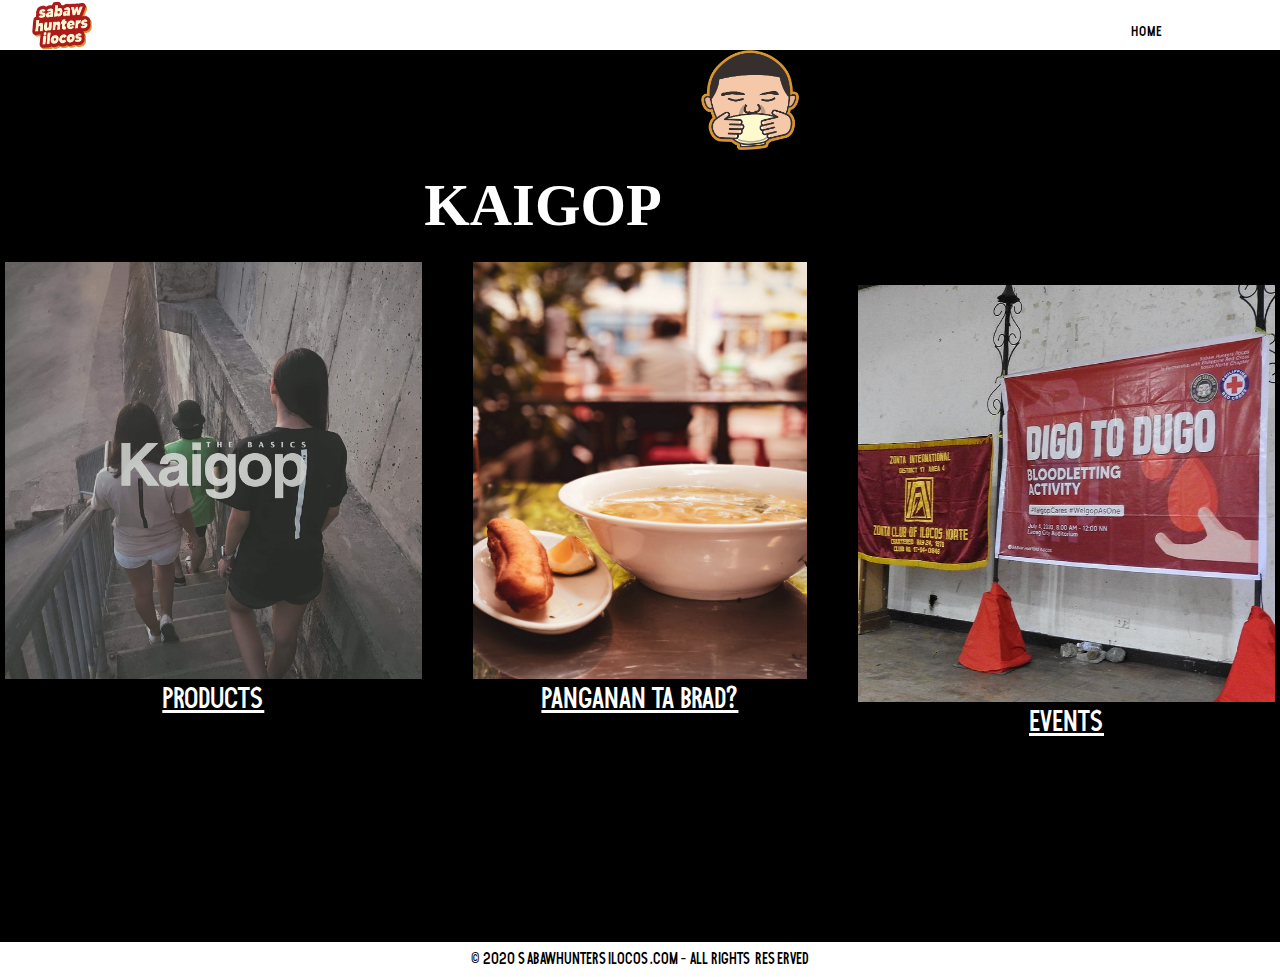
<file: index.html>
<!DOCTYPE html>
<html>

<head>
	<meta charset="utf-8">
	<meta name="viewport" content="width=device-width, initial-scale=1">

	<title>KAIGOP</title>
	<link href="StyleSheet.css" rel="stylesheet">
</head>

	<link rel="Icon"href="icon.png"/>

	
<body style="background-color:black;">
	
	<script src="script.js"></script>
	
	<div class="header">
	
	
	<div class="logo_container">
	&nbsp;&nbsp;&nbsp;&nbsp;&nbsp;&nbsp;&nbsp;
	<img src="logo.png" width="60" height="50">
	</div>
	
	<nav>
	
	<ul class="navigation">
	
	
	<a href="index.html">HOME</a>
	<a href="products.html">PRODUCTS</a>
	<a href="panganantabrad.html">PANGANAN TA BRAD?</a>
	<a href="events.html">EVENTS</a>
	<a href="aboutus.html">ABOUT US</a>

	</div>
	
	<div class="main">
		
	<img src="logocenter.png" width="100">
	
	</div>
	
	<br>
	<div class="h1">
	<h3>KAIGOP</h3>
	</div>
	</br>
	
	<div class="row">
	<div class="column">
	<div class="pic1">

	
    <a href="products.html"><img src="pic1.jpg" alt="" style="width:100%" "height:100%"></a>
	<center><p>PRODUCTS</p></center>
	</div>
	</div>
  
	<div class="column">
	<div class="pic2">

    <center><a href="panganantabrad.html"><img src="pic2.jpg" alt="" style="width:80%" "height:80%"></center></a>
	<center><p>PANGANAN TA BRAD?</p></center>
	</div>
	</div>
  
	<div class="column">
	<div class="pic3">

    <a href="events.html"><img src="pic3.jpg" alt="" style="width:100%"></a>
	<center><p>EVENTS</p></center>
	</div>
	</div>
	
	</div>
	
	<div class="footer">
	<p>© 2020 SABAWHUNTERSILOCOS.COM - ALL RIGHTS RESERVED</p>
	</div>
	
	</nav>
</body>
</html>
</file>
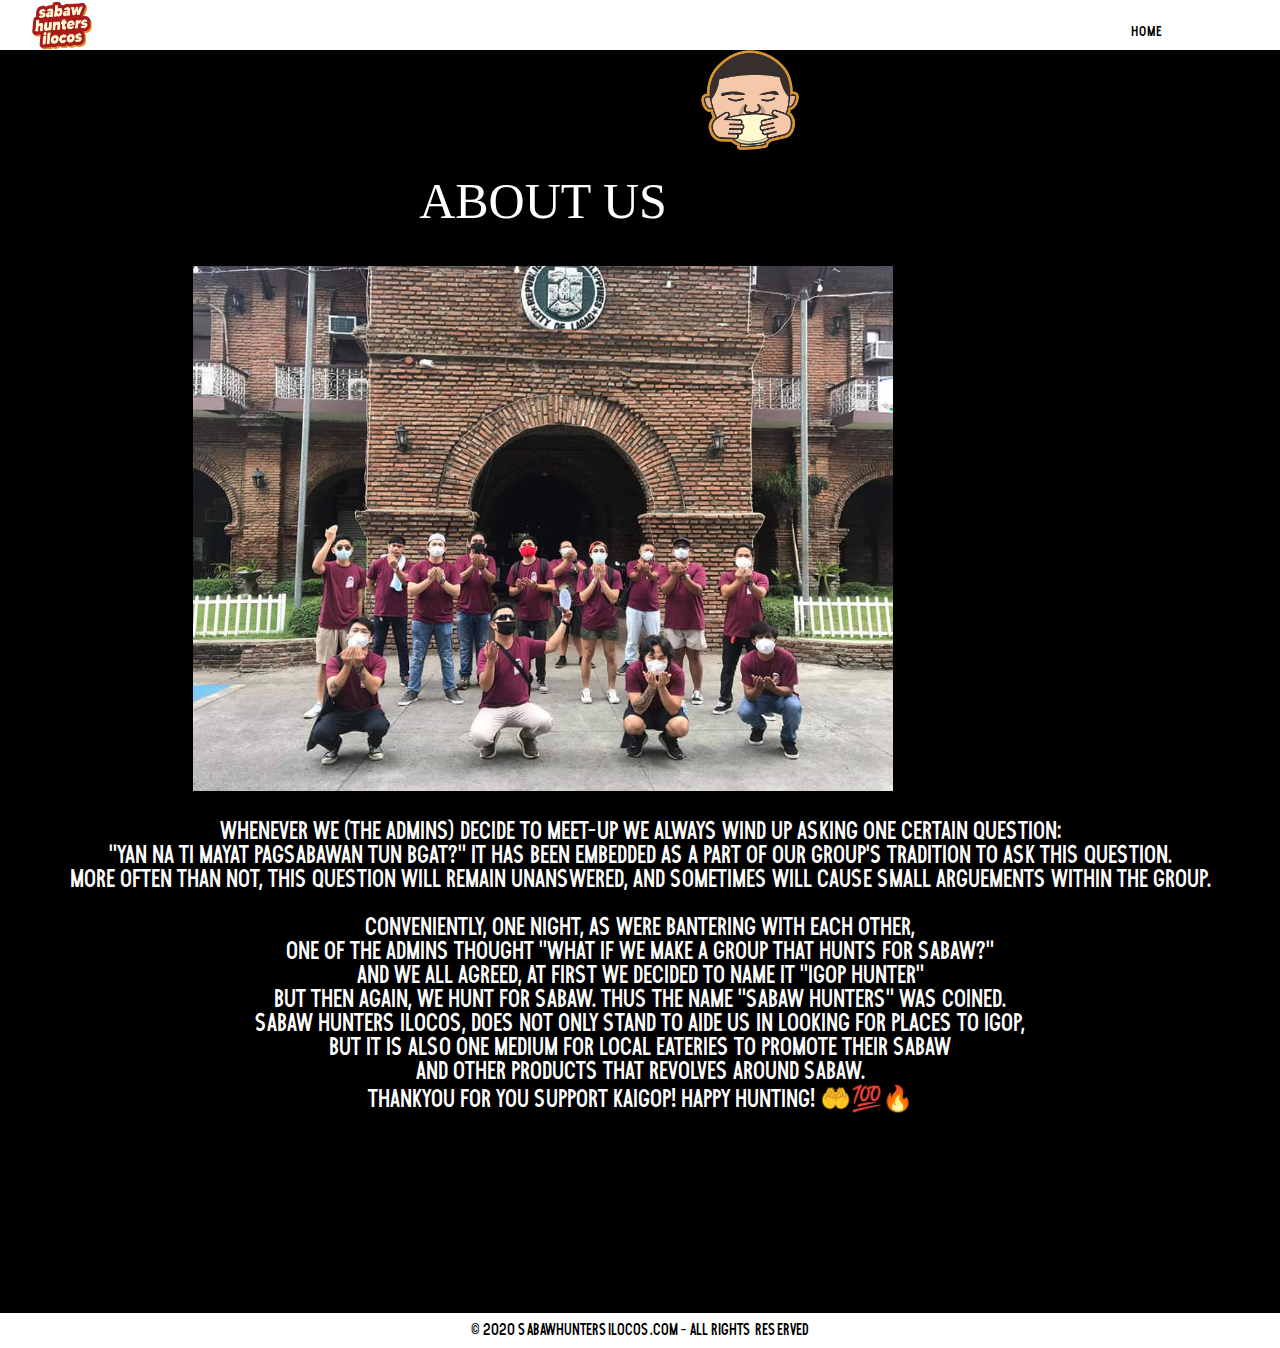
<file: aboutus.html>
<!DOCTYPE html>
<html>

<head>
	<meta charset="utf-8">
	<meta name="viewport" content="width=device-width, initial-scale=1">

	<title>KAIGOP</title>
	<link href="StyleSheet.css" rel="stylesheet">
</head>

	<link rel="Icon"href="icon.png"/>
	
	<body style="background-color:black;">
	
	<script src="script4.js"></script>
	
	<div class="header">
	
	
	<div class="logo_container">
	&nbsp;&nbsp;&nbsp;&nbsp;&nbsp;&nbsp;&nbsp;
	<img src="logo.png" width="60" height="50">
	</div>
	
	<nav>
	
	<ul class="navigation">
	
	
	<a href="index.html">HOME</a>
	<a href="products.html">PRODUCTS</a>
	<a href="panganantabrad.html">PANGANAN TA BRAD?</a>
	<a href="events.html">EVENTS</a>
	<a href="aboutus.html">ABOUT US</a>

	</div>
	
	<div class="main">
	<img src="logocenter.png" width="100">
	</div>
	
	<br>
	<div class="h1">
	<p>ABOUT US</p>
	</div>
	</br>
	<br>
	
	<div class="about">
	<img src="SHI.jpg" width="700">
	<p>
	<br>WHENEVER WE (THE ADMINS) DECIDE TO MEET-UP WE ALWAYS WIND UP ASKING ONE CERTAIN QUESTION: </br>
	"YAN NA TI MAYAT PAGSABAWAN TUN BGAT?" IT HAS BEEN EMBEDDED AS A PART OF OUR GROUP'S TRADITION TO ASK THIS QUESTION.</br>
	MORE OFTEN THAN NOT, THIS QUESTION WILL REMAIN UNANSWERED, AND SOMETIMES WILL CAUSE SMALL ARGUEMENTS WITHIN THE GROUP.</br>
	<br>
	CONVENIENTLY, ONE NIGHT, AS WERE BANTERING WITH EACH OTHER, </br>
	ONE OF THE ADMINS THOUGHT "WHAT IF WE MAKE A GROUP THAT HUNTS FOR SABAW?" </br>
	AND WE ALL AGREED, AT FIRST WE DECIDED TO NAME IT "IGOP HUNTER" </br>
	BUT THEN AGAIN, WE HUNT FOR SABAW. THUS THE NAME "SABAW HUNTERS" WAS COINED.</br>
	SABAW HUNTERS ILOCOS, DOES NOT ONLY STAND TO AIDE US IN LOOKING FOR PLACES TO IGOP, </br>
	BUT IT IS ALSO ONE MEDIUM FOR LOCAL EATERIES TO PROMOTE THEIR SABAW </br>
	AND OTHER PRODUCTS THAT REVOLVES AROUND SABAW.</br>
	THANKYOU FOR YOU SUPPORT KAIGOP! HAPPY HUNTING! 🤲💯🔥</br>

	
	</div>
	
	
	<div class="footer">
	<p>© 2020 SABAWHUNTERSILOCOS.COM - ALL RIGHTS RESERVED</p>
	</div>
	
	</nav>
	</body>
	</html>
</file>
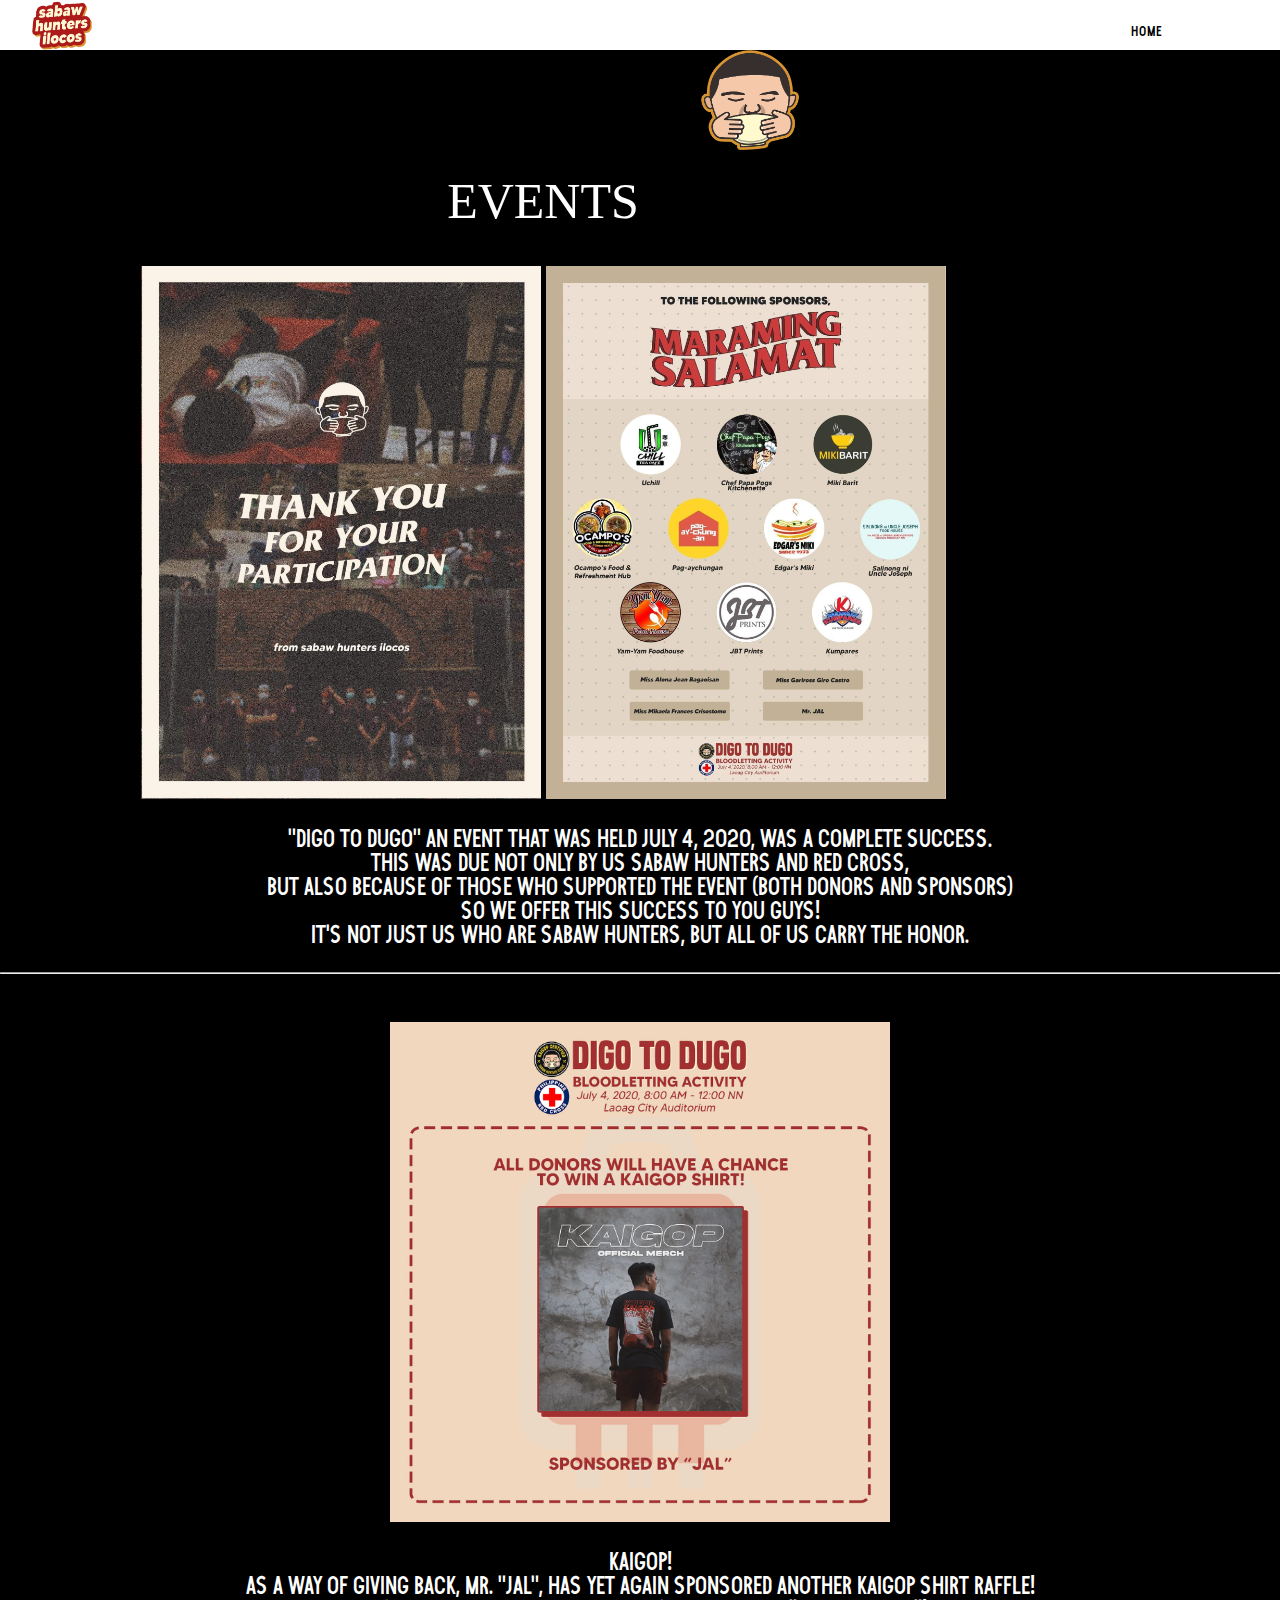
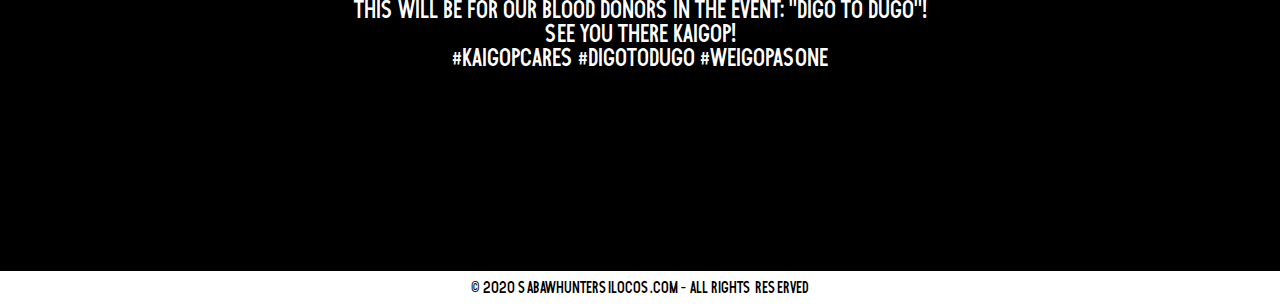
<file: events.html>
<!DOCTYPE html>
<html>

<head>
	<meta charset="utf-8">
	<meta name="viewport" content="width=device-width, initial-scale=1">

	<title>KAIGOP</title>
	<link href="StyleSheet.css" rel="stylesheet">
</head>

	<link rel="Icon"href="icon.png"/>
	
	<body style="background-color:black;">
	
	<script src="script3.js"></script>
	
	<div class="header">
	
	
	<div class="logo_container">
	&nbsp;&nbsp;&nbsp;&nbsp;&nbsp;&nbsp;&nbsp;
	<img src="logo.png" width="60" height="50">
	</div>
	
	<nav>
	
	<ul class="navigation">
	
	
	<a href="index.html">HOME</a>
	<a href="products.html">PRODUCTS</a>
	<a href="panganantabrad.html">PANGANAN TA BRAD?</a>
	<a href="events.html">EVENTS</a>
	<a href="aboutus.html">ABOUT US</a>

	</div>
	
	<div class="main">
	<img src="logocenter.png" width="100">
	</div>
	
	<br>
	<div class="h1">
	<p>EVENTS</p>
	</div>
	</br>
	<br>
	
	<div class="event2">
	<img src="event2.jpg" width="400">
	<img src="event3.jpg" width="400">
	<p>
	<br>"DIGO TO DUGO" AN EVENT THAT WAS HELD JULY 4, 2020, WAS A COMPLETE SUCCESS. </br>
	THIS WAS DUE NOT ONLY BY US SABAW HUNTERS AND RED CROSS, </br>
	BUT ALSO BECAUSE OF THOSE WHO SUPPORTED THE EVENT (BOTH DONORS AND SPONSORS)</br>
	SO WE OFFER THIS SUCCESS TO YOU GUYS! </br>
	IT'S NOT JUST US WHO ARE SABAW HUNTERS, BUT ALL OF US CARRY THE HONOR.  </br>
	
	<br>
	<hr>
	<br>
	<br>

	</div>
	
	<div class="event1">
	<img src="event1.jpg" width="500">
	<p>
	<br>KAIGOP!</br>
	AS A WAY OF GIVING BACK, MR. "JAL", HAS YET AGAIN SPONSORED ANOTHER KAIGOP SHIRT RAFFLE!</br>
	THIS WILL BE FOR OUR BLOOD DONORS IN THE EVENT: "DIGO TO DUGO"! </br>
	SEE YOU THERE KAIGOP!</br>
	#KAIGOPCARES #DIGOTODUGO #WEIGOPASONE</br>
	</div>
	
	
	
	
	
	<div class="footer">
	<p>© 2020 SABAWHUNTERSILOCOS.COM - ALL RIGHTS RESERVED</p>
	</div>
	
	</nav>
	</body>
	</html>
</file>
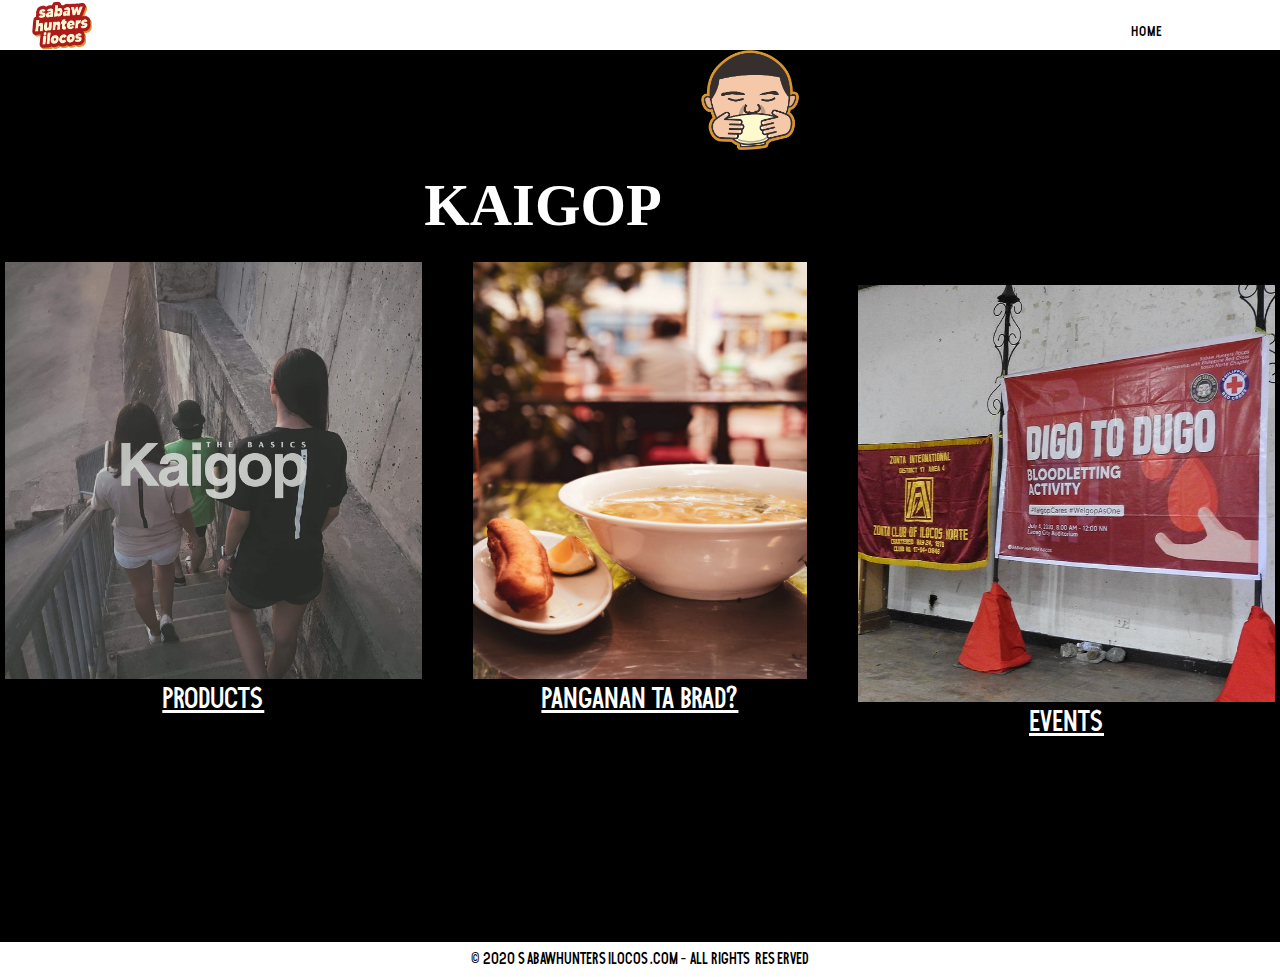
<file: home.html>
<!DOCTYPE html>
<html>

<head>
	<meta charset="utf-8">
	<meta name="viewport" content="width=device-width, initial-scale=1">

	<title>KAIGOP</title>
	<link href="StyleSheet.css" rel="stylesheet">
	
</head>

	<link rel="Icon"href="icon.png"/>
	
	<body style="background-color:black;">
	
	<div class="header">
	
	
	<div class="logo_container">
	&nbsp;&nbsp;&nbsp;&nbsp;&nbsp;&nbsp;&nbsp;
	<img src="logo.png" width="60" height="50">
	</div>
	
	<nav>
	
	<ul class="navigation">
	
	
	<a href="home.html">HOME</a>
	<a href="products.html">PRODUCTS</a>
	<a href="panganantabrad.html">PANGANAN TA BRAD?</a>
	<a href="events.html">EVENTS</a>
	<a href="aboutus.html">ABOUT US</a>

	</div>
	
	<div class="main">
	<img src="logocenter.png" width="100">
	</div>
	
	<br>
	<div class="h1">
	<h3>KAIGOP</h3>
	</div>
	</br>
	
	<div class="row">
	<div class="column">
	<div class="pic1">

	
    <a href="products.html"><img src="pic1.jpg" alt="" style="width:100%" "height:100%"></a>
	<center><p>PRODUCTS</p></center>
	</div>
	</div>
  
	<div class="column">
	<div class="pic2">

    <center><a href="panganantabrad.html"><img src="pic2.jpg" alt="" style="width:80%" "height:80%"></center></a>
	<center><p>PANGANAN TA BRAD?</p></center>
	</div>
	</div>
  
	<div class="column">
	<div class="pic3">

    <a href="events.html"><img src="pic3.jpg" alt="" style="width:100%"></a>
	<center><p>EVENTS</p></center>
	</div>
	</div>
	
	</div>
	
	<div class="footer">
	<p>© 2020 SABAWHUNTERSILOCOS.COM - ALL RIGHTS RESERVED</p>
	</div>
	
	</nav>
	</body>
	</html>
</file>
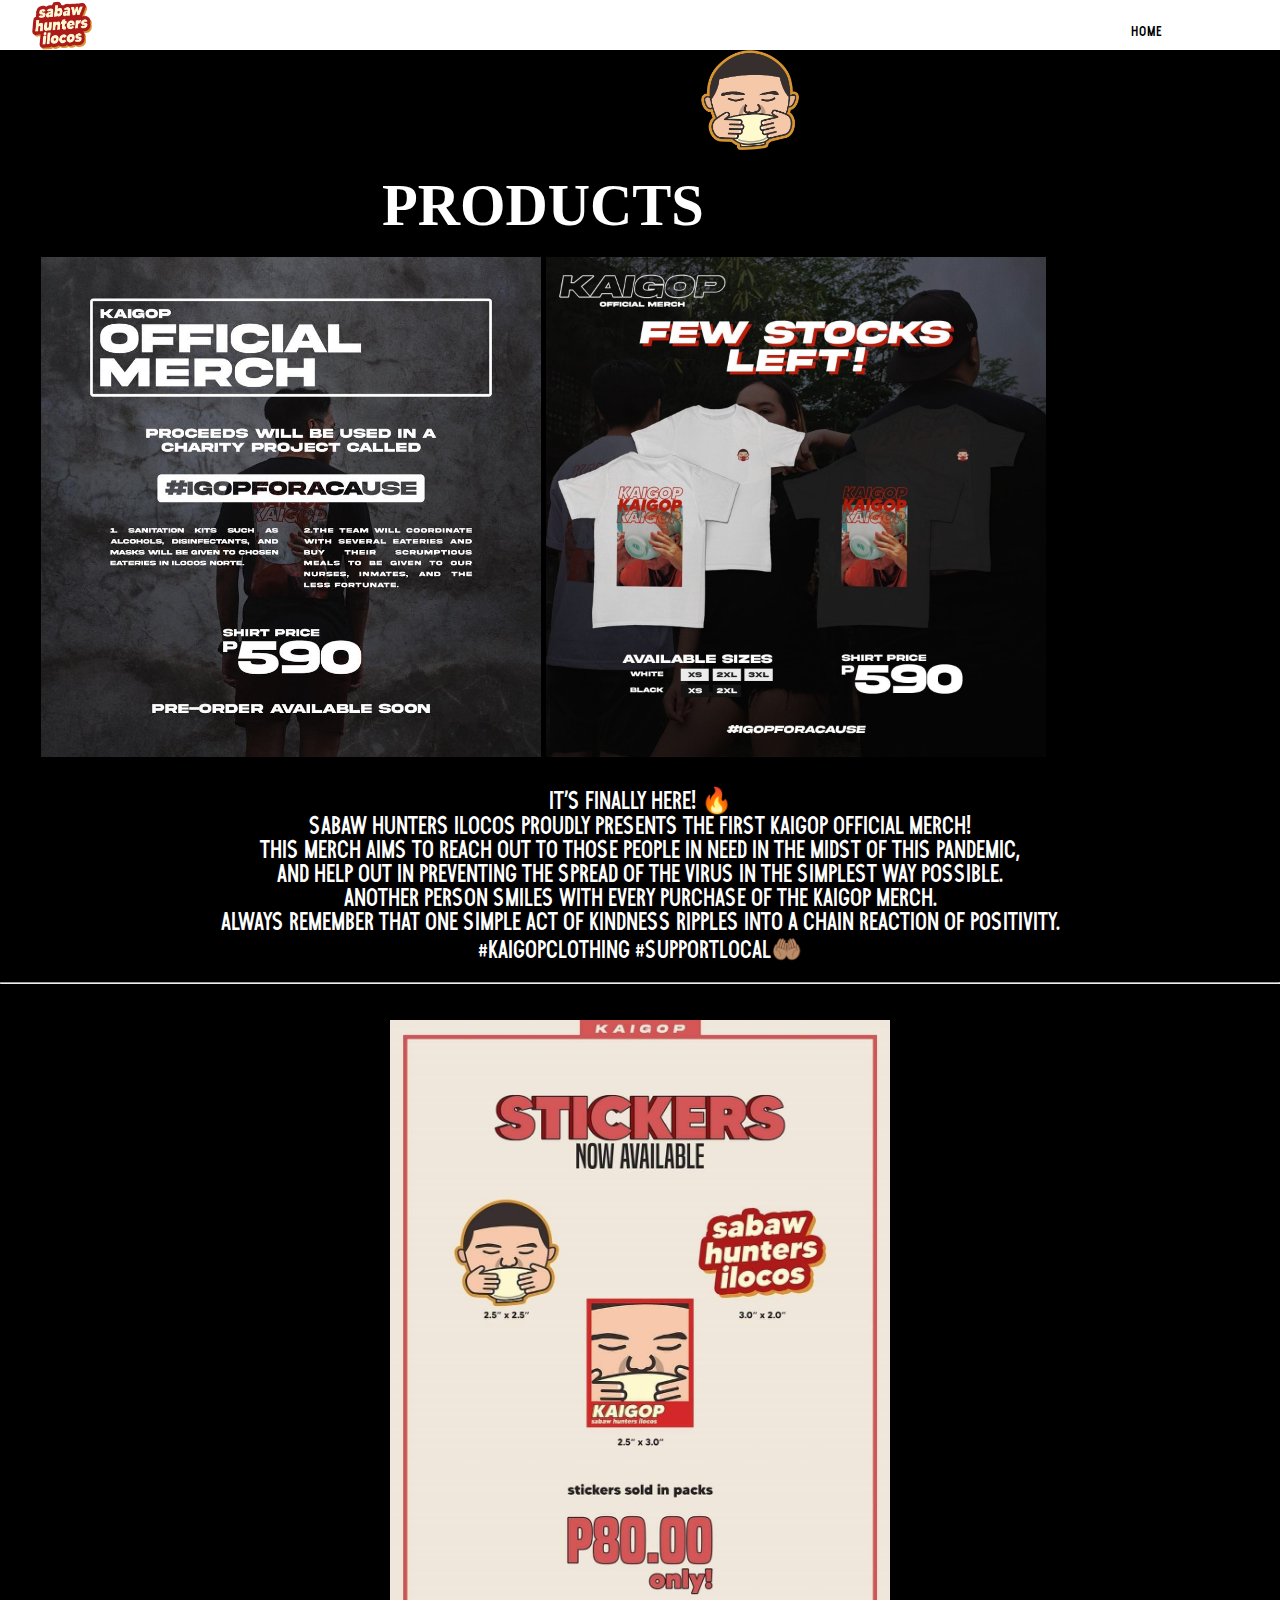
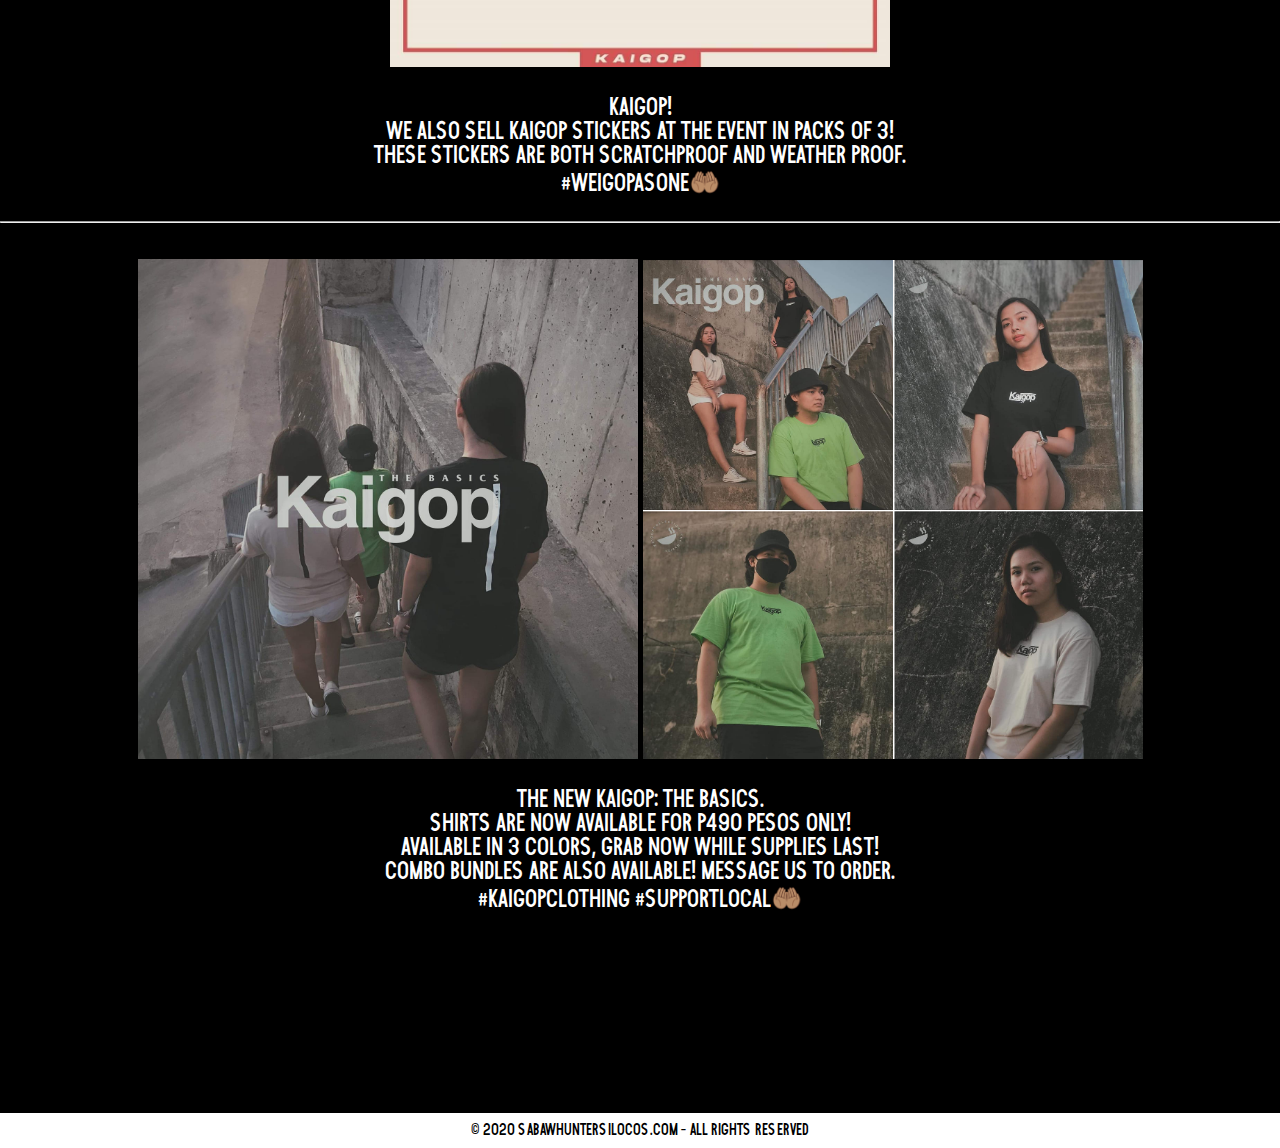
<file: products.html>
<!DOCTYPE html>
<html>

<head>
	<meta charset="utf-8">
	<meta name="viewport" content="width=device-width, initial-scale=1">

	<title>KAIGOP</title>
	<link href="StyleSheet.css" rel="stylesheet">
</head>

	<link rel="Icon"href="icon.png"/>
	
	
	<body style="background-color:black;">
	
	<script src="script1.js"></script>
	
	<div class="header">
	
	
	<div class="logo_container">
	&nbsp;&nbsp;&nbsp;&nbsp;&nbsp;&nbsp;&nbsp;
	<img src="logo.png" width="60" height="50">
	</div>
	
	<nav>
	
	<ul class="navigation">
	
	
	<a href="index.html">HOME</a>
	<a href="products.html">PRODUCTS</a>
	<a href="panganantabrad.html">PANGANAN TA BRAD?</a>
	<a href="events.html">EVENTS</a>
	<a href="aboutus.html">ABOUT US</a>

	</div>
	
	<div class="main">
	<img src="logocenter.png" width="100">
	</div>
	
	<br>
	<div class="h1">
	<h3>PRODUCTS</h3>
	</div>
	</br>
	
	<div class="products1">
	<img src="pic4.jpg" width="500">
	<img src="pic8.jpg" width="500">
	<p>
	<br>IT’S FINALLY HERE! 🔥</br>
	SABAW HUNTERS ILOCOS PROUDLY PRESENTS THE FIRST KAIGOP OFFICIAL MERCH!</br>
	THIS MERCH AIMS TO REACH OUT TO THOSE PEOPLE IN NEED IN THE MIDST OF THIS PANDEMIC,</br>
	AND HELP OUT IN PREVENTING THE SPREAD OF THE VIRUS IN THE SIMPLEST WAY POSSIBLE.</br>
	ANOTHER PERSON SMILES WITH EVERY PURCHASE OF THE KAIGOP MERCH.</br>
	ALWAYS REMEMBER THAT ONE SIMPLE ACT OF KINDNESS RIPPLES INTO A CHAIN REACTION OF POSITIVITY.</br>
	#KAIGOPCLOTHING #SUPPORTLOCAL🤲🏽</br></p>
	</div>
	
	<br>
	<hr>
	<br>
	<br>
	
	<div class="products2">
	<img src="pic5.jpg" width="500">
	<p>
	<br>KAIGOP!</br>
	WE ALSO SELL KAIGOP STICKERS AT THE EVENT IN PACKS OF 3!</br>
	THESE STICKERS ARE BOTH SCRATCHPROOF AND WEATHER PROOF.</br>
	#WEIGOPASONE🤲🏽</br>
	<br>
	</div>
	
	<hr>
	<br>
	<br>
	
	<div class="products3">
	<img src="pic6.jpg" width="500">
	<img src="pic7.png" width="500">
	<p>
	<br>THE NEW KAIGOP: THE BASICS.</br>
	SHIRTS ARE NOW AVAILABLE FOR P490 PESOS ONLY!</br>
	AVAILABLE IN 3 COLORS, GRAB NOW WHILE SUPPLIES LAST!<br>
	COMBO BUNDLES ARE ALSO AVAILABLE! MESSAGE US TO ORDER.<br>
	#KAIGOPCLOTHING #SUPPORTLOCAL🤲🏽</br></p>
	</div>
	
	<div class="footer">
	<p>© 2020 SABAWHUNTERSILOCOS.COM - ALL RIGHTS RESERVED</p>
	</div>
	
	</nav>
	</body>
	</html>
</file>
<file: StyleSheet.css>
*{
		margin: 0;
		padding: 0;
		list-style: none;
		text-decoration: none;
		box-sizing: border-box;
	}

	@font-face {
	font-family: myFirstFont;
	src: url(gibsterregular.ttf);

	}
	
	.header{
		width: 100%;
		height: 50px;
		display: block;
		background-color: #FFFFFF
	}
	
	.logo_container{
		height: 50%;
		float: left;
	}
	
	.navigation{
		float: right;
		height: 100%;
		padding: 5px 20px;
		
	}
	
	.navigation a{
		height: 100%;
		display: table;
		float: center;
		padding: 20px 25px;
		font-family: myFirstFont;
		color: black;
		font-size:15px;
	}
	
	.main {
		padding: 0px 700px;
		
	}
	
	.h1 {
		font-family: arial black;
		font-size: 50px;
		color: white;
		text-align: center;
	}
	
	
	.column {
		float: left;
		width: 33.33%;
		padding: 5px;

	}
	
	.pic1 {
		font-family: myFirstFont;
		font-size: 30px;
		color: white;
		text-decoration: underline;
	}
	
	.pic2 {
		font-family: myFirstFont;
		font-size: 30px;
		color: white;
		text-decoration: underline;
	}
	
	.pic3 {
		font-family: myFirstFont;
		font-size: 30px;
		color: white;
		text-decoration: underline;
	}
	
	.row::after {
		content: "";
		clear: both;
		display: table;
	}
	
	.footer {
		padding: 10px;
		text-align: center;
		background: #FFFFFF;
		font-family: myFirstFont;
		position: relative;
		top: 200px;
	}
	
	.products1{
		text-align: center;
		color: white;
		font-family: myFirstFont;
		font-size: 25px;
	}
	
	.products2{
		text-align: center;
		color: white;
		font-family: myFirstFont;
		font-size: 25px;
	}
	
	.products3{
		text-align: center;
		color: white;
		font-family: myFirstFont;
		font-size: 25px;
	}
	
	.video{
		text-align: center;
		color: white;
		font-family: myFirstFont;
		font-size: 25px;
	}
	
	.panganan{
		text-align: center;
		color: white;
		font-family: myFirstFont;
		font-size: 25px;
	}
	
	.event1{
		text-align: center;
		color: white;
		font-family: myFirstFont;
		font-size: 25px;
	}
	
	.event2{
		text-align: center;
		color: white;
		font-family: myFirstFont;
		font-size: 25px;
	}
	
	.about{
		text-align: center;
		color: white;
		font-family: myFirstFont;
		font-size: 25px;
	}
</file>
